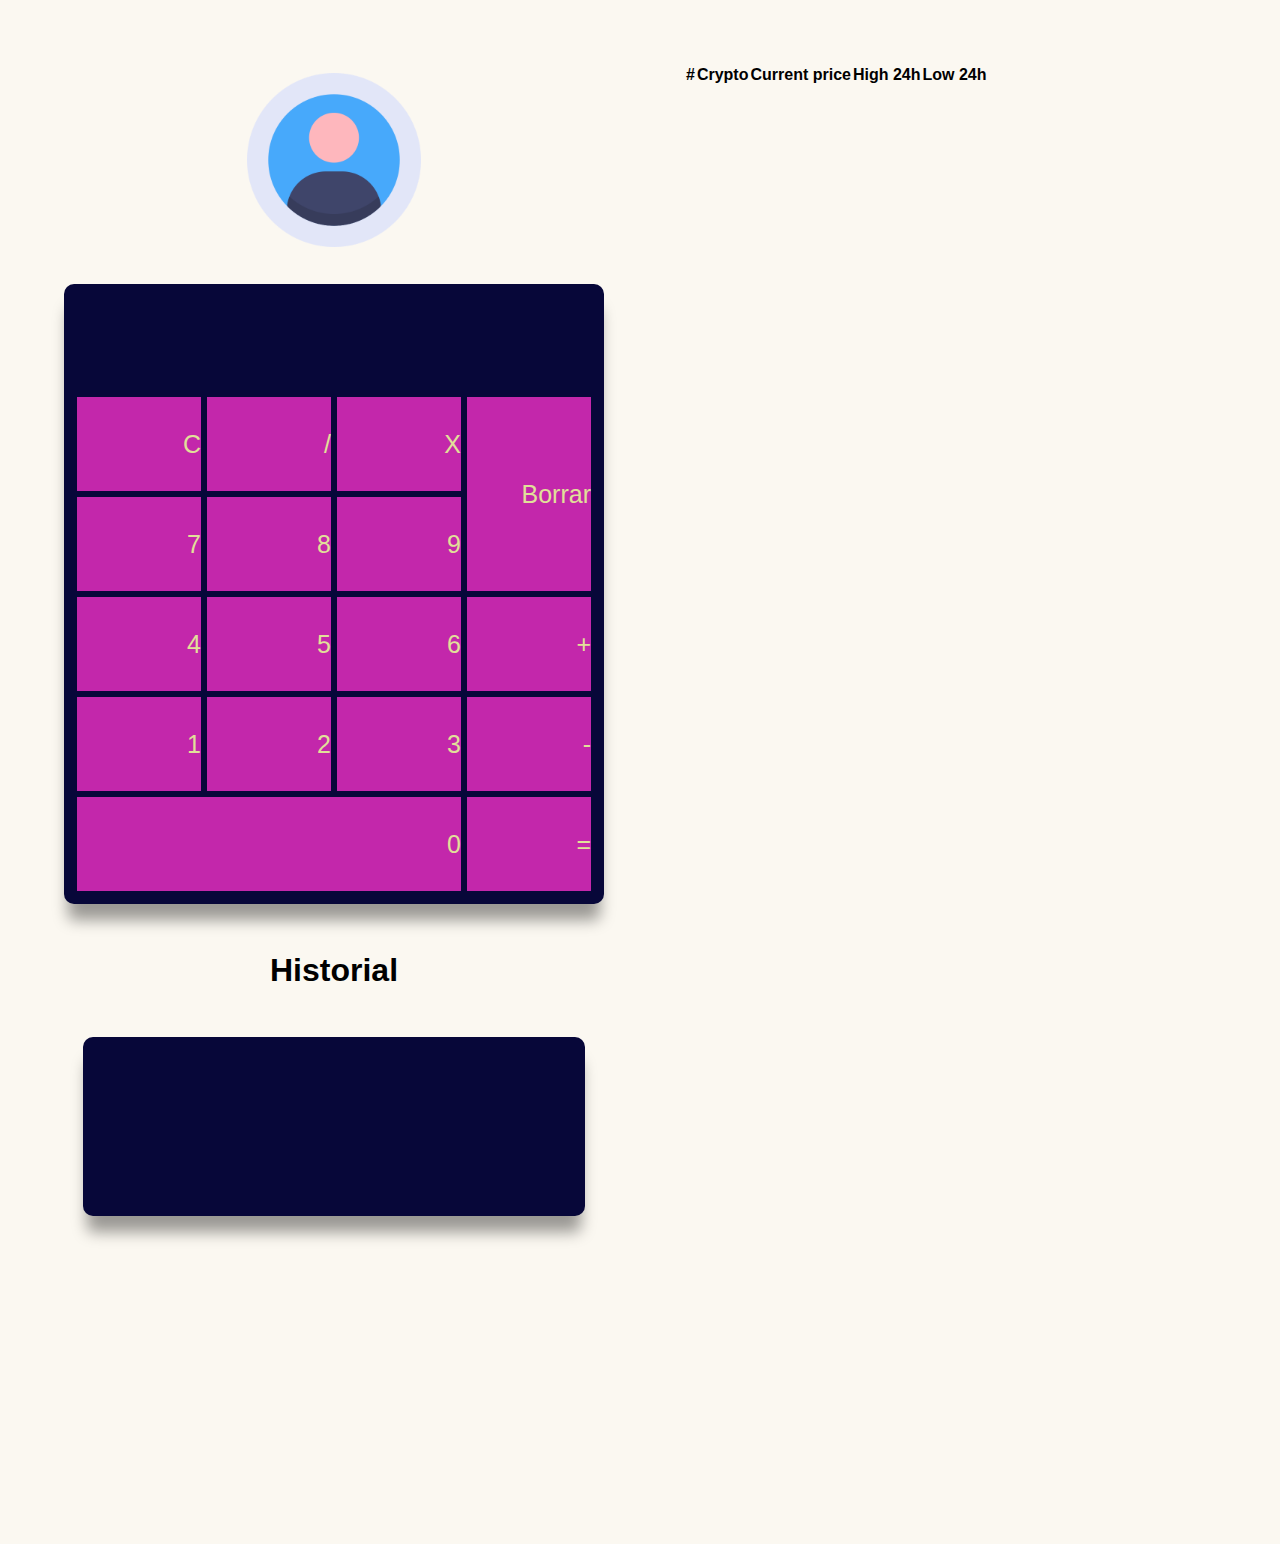
<file: Javascript_curso/proyecto_curso/index.html>
<!DOCTYPE html>
<html lang="en">
<head>
    <meta charset="UTF-8">
    <meta http-equiv="X-UA-Compatible" content="IE=edge">
    <meta name="viewport" content="width=device-width, initial-scale=1.0">
    <link rel="stylesheet" href="styles.css">
    <script
        src="https://code.jquery.com/jquery-3.6.0.min.js"
        integrity="sha256-/xUj+3OJU5yExlq6GSYGSHk7tPXikynS7ogEvDej/m4="
        crossorigin="anonymous">
    </script>
    <link rel="stylesheet" href="https://cdnjs.cloudflare.com/ajax/libs/font-awesome/6.0.0/css/all.min.css" integrity="sha512-9usAa10IRO0HhonpyAIVpjrylPvoDwiPUiKdWk5t3PyolY1cOd4DSE0Ga+ri4AuTroPR5aQvXU9xC6qOPnzFeg==" crossorigin="anonymous" referrerpolicy="no-referrer" />
    <title>Document</title>
    <link href="https://cdn.jsdelivr.net/npm/bootstrap@5.1.3/dist/css/bootstrap.min.css" rel="stylesheet" integrity="sha384-1BmE4kWBq78iYhFldvKuhfTAU6auU8tT94WrHftjDbrCEXSU1oBoqyl2QvZ6jIW3" crossorigin="anonymous">
</head>
<body>

    <div class="container">

        <div class="contenedor__grid">

            <div class="contenedor__grid_uno">
                <div id="usuario__contenedor">
                    <img src="./assets/perfil.png" alt="imagen_usuario"/>
                    <div id="usuario__contenedor__data">
                    </div>
                </div>

                <div class="fondo">

                    <div class="grid-calculadora" >
                        <div class="item-1">
                            <input id="input-calculadora" disabled type="text" class="form-control" aria-describedby="addon-wrapping">
                        </div>
                        <div class="item-2 padding">
                            <input value="C" onclick="instruccionCalculadora('C')" type="submit" class="btn btn-primary" />
                        </div>
                        <div class="item-3 padding">
                            <input value="/" onclick="operacionCalculadora('/')" type="button" class="btn btn-primary">
                        </div>
                        <div class="item-4 padding">
                            <input value="X" onclick="operacionCalculadora('X')" class="btn btn-primary">
                        </div>
                        <div class="item-5 padding">
                            <input value="Borrar" onclick="instruccionCalculadora('Borrar')" type="button" class="btn btn-primary">
                        </div>
                        <div class="item-6 padding">
                            <input value="7" onclick="numeroCalculadora(7)" type="button" class="btn btn-primary">
                        </div>
                        <div class="item-7 padding">
                            <input value="8" onclick="numeroCalculadora(8)" type="button" class="btn btn-primary">
                        </div>
                        <div class="item-8 padding">
                            <input value="9" onclick="numeroCalculadora(9)" type="button" class="btn btn-primary">
                        </div>
                        <div class="item-9 padding">
                            <input value="-" onclick="operacionCalculadora('-')" type="button" class="btn btn-primary">
                        </div>
                        <div class="item-10 padding">
                            <input value="4" onclick="numeroCalculadora(4)" type="button" class="btn btn-primary">
                        </div>
                        <div class="item-11 padding">
                            <input value="5" onclick="numeroCalculadora(5)" type="button" class="btn btn-primary">
                        </div>
                        <div class="item-12 padding">
                            <input value="6" onclick="numeroCalculadora(6)" type="button" class="btn btn-primary">
                        </div>
                        <div class="item-13 padding">
                            <input value="+" onclick="operacionCalculadora('+')" type="button" class="btn btn-primary">
                        </div>
                        <div class="item-14 padding">
                            <input value="1" onclick="numeroCalculadora(1)" type="button" class="btn btn-primary">
                        </div>
                        <div class="item-15 padding">
                            <input value="2" onclick="numeroCalculadora(2)" type="button" class="btn btn-primary">
                        </div>
                        <div class="item-16 padding">
                            <input value="3" onclick="numeroCalculadora(3)" type="button" class="btn btn-primary">
                        </div>
                        <div class="item-17 padding">
                            <input value="=" onclick="instruccionCalculadora('=')" type="button" class="btn btn-primary">
                        </div>
                        <div class="item-18 padding">
                            <input value="0" onclick="numeroCalculadora(0)" type="button" class="btn btn-primary">
                        </div>
                    </div>
    
                </div>

                <div id="historial__contenedor">
                        <h3>Historial</h3>


                    <div id="historial__card__contenedor">
                        
                       
                    </div>
                </div>

            </div>
        
            

            <div >
                <table class="table">
                    <thead>
                      <tr>
                        <th scope="col">#</th>
                        <th scope="col">Crypto</th>
                        <th scope="col">Current price</th>
                        <th scope="col">High 24h</th>
                        <th scope="col">Low 24h</th>
                      </tr>
                    </thead>
                    <tbody id="data-crypto">
                     
                    </tbody>
                  </table>
            </div>
        </div>    
        
                  
    </div>

  

    <script src="index.js" ></script>
    
    
</body>
</html>
</file>
<file: Javascript_curso/proyecto_curso/styles.css>
*{
    margin: 0;
    padding: 0;
    
}

html {
    box-sizing: border-box;
  }
  *, *:before, *:after {
    box-sizing: inherit;
  }



body{
    background-color: #FBF8F1 !important;
    font-family: 'Raleway', sans-serif !important;}


.container{
    max-width: 100%;
    height: 100vh;
    
    margin: 0 auto;
}


.grid-calculadora{

    
    display: grid;
    
    grid-template-columns: repeat(4 , 130px);
    grid-template-rows: repeat(6, 100px);
    border-radius: 10px;
    box-shadow: 0px 20px 15px -4px rgba(0,0,0,0.39);
    background-color: #070739;
    
    
}

.grid-calculadora {
    padding: 10px
}


.contenedor__grid{
    padding: 4rem;
    width: 100%;
    height: 100%;
    display: grid;
    grid-template-columns: repeat(2, 1fr);
    column-gap: 5rem;
}
.contenedor__grid_uno{
    height: 80%;
 display: flex;
 flex-direction: column;
 justify-content: space-evenly;
 align-items: center;
}

#usuario__contenedor {
    margin-bottom: 1.5rem;
}

#usuario__contenedor img{
    width: 12rem;
}

.fondo{
    display: flex;
    
    justify-content: center;
    align-items: flex-start;
    
}
.padding{
    padding: 3px;
}

.item-1{
    grid-column: 1 / 5;
    justify-self: stretch;
    
}
.item-18{
    grid-column: 1 / 5;
    justify-self: stretch;
}
.item-5{
    grid-row: 2 / -4;
    grid-column: 4 / 5;
}
.item-17{
    grid-column: 4 / 5;
    grid-row: 6 / -1;
}
.item-9{
    grid-row: 5 / -2;
    grid-column: 4 / 5;
}
.item-13{
    grid-row: 5 / -4;
    grid-column: 4 / 5;
}
.item-18{
    grid-row: 6 / -1;
    grid-column: 1 / 4;
   
}
input{
    width: 100%;
    height: 100%;
    text-align: end;
    font-size: 20px;
    
}

#input-calculadora{
    font-size: 40px !important;
    background-color: #070739  !important;
    color: #E1E099;
    border: 0px;
    margin-bottom: 10px;

}

.btn{
    font-size: 25px !important;
    background-color: #C327AB !important;
    border: 0px !important;
    color: #E1E099 !important
}

#historial__contenedor{
    width: 100%;
    height: 40rem;
    display: flex;
    flex-direction: column;
    justify-content: center;
    align-items: center;
}

#historial__contenedor h3{
    font-size: 2rem;
    margin: 3rem;
}

#historial__contenedor h3::after{
    content: '';
    width: 10px;
    height: 3px;
    background-color: red;
    color: red;
}

#historial__card__contenedor{
    
    width: 93%;
    height: 100%;
    border-radius: 10px;
    box-shadow: 0px 20px 15px -4px rgba(0,0,0,0.39);
    background-color: #070739;
    margin-bottom: 2rem;
    padding: 2rem;
    overflow:auto;
}

.historial__card{
    background-color: #C327AB;
    border-radius: 1rem;
    padding: 1rem;
    margin-bottom: 1rem;
    border: 2px solid #E1E099;
}
.historial__card h4{
    color: #E1E099;
    font-weight: 600;
    text-align: center; 
}
.historial__card p{
    color: #E1E099;
    font-weight: 600;
    text-align: center;
    font-size: 1.3rem;
}

.historial__card span{

    color: red;
    display: flex;
    justify-content: end;
    
    
}

.historial__card span i{
   
    padding: 0.4rem;
    border-radius: 50%;
    background-color: #E1E099;
    cursor: pointer;
    
}
</file>
